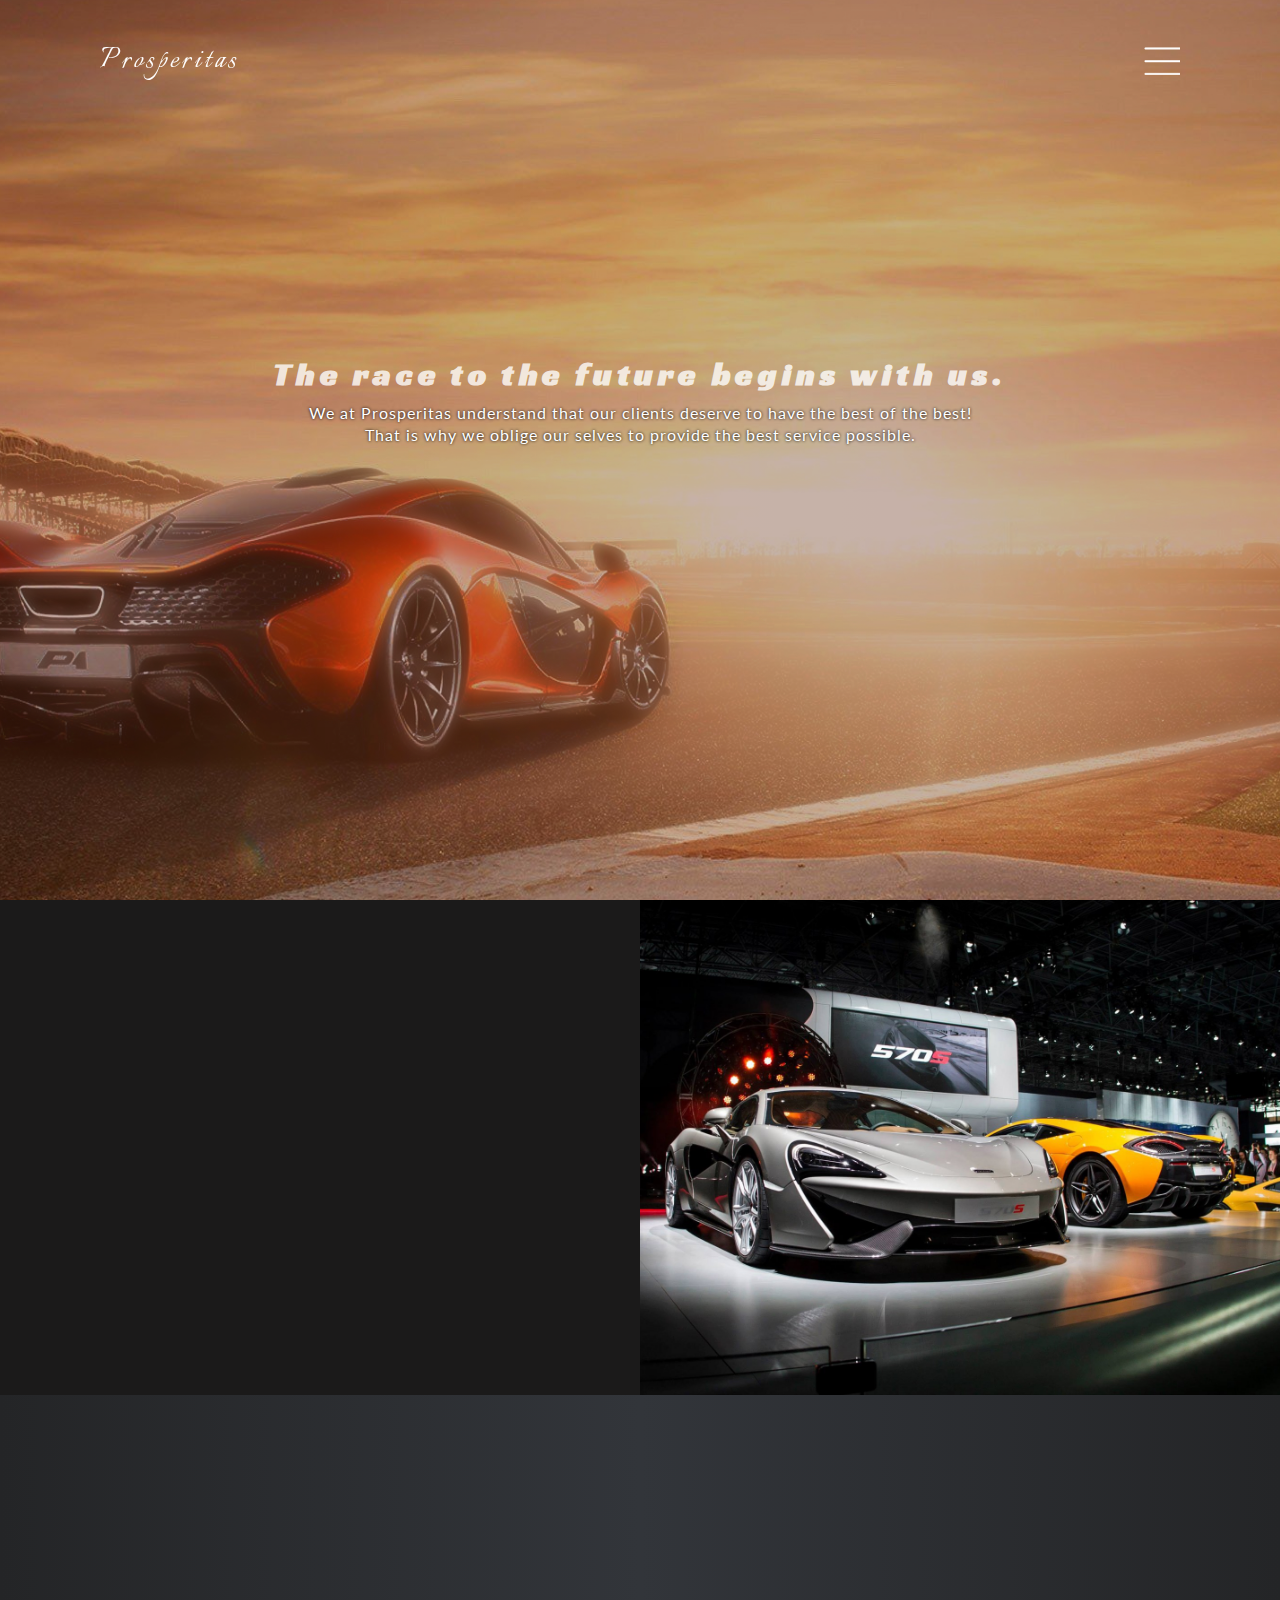
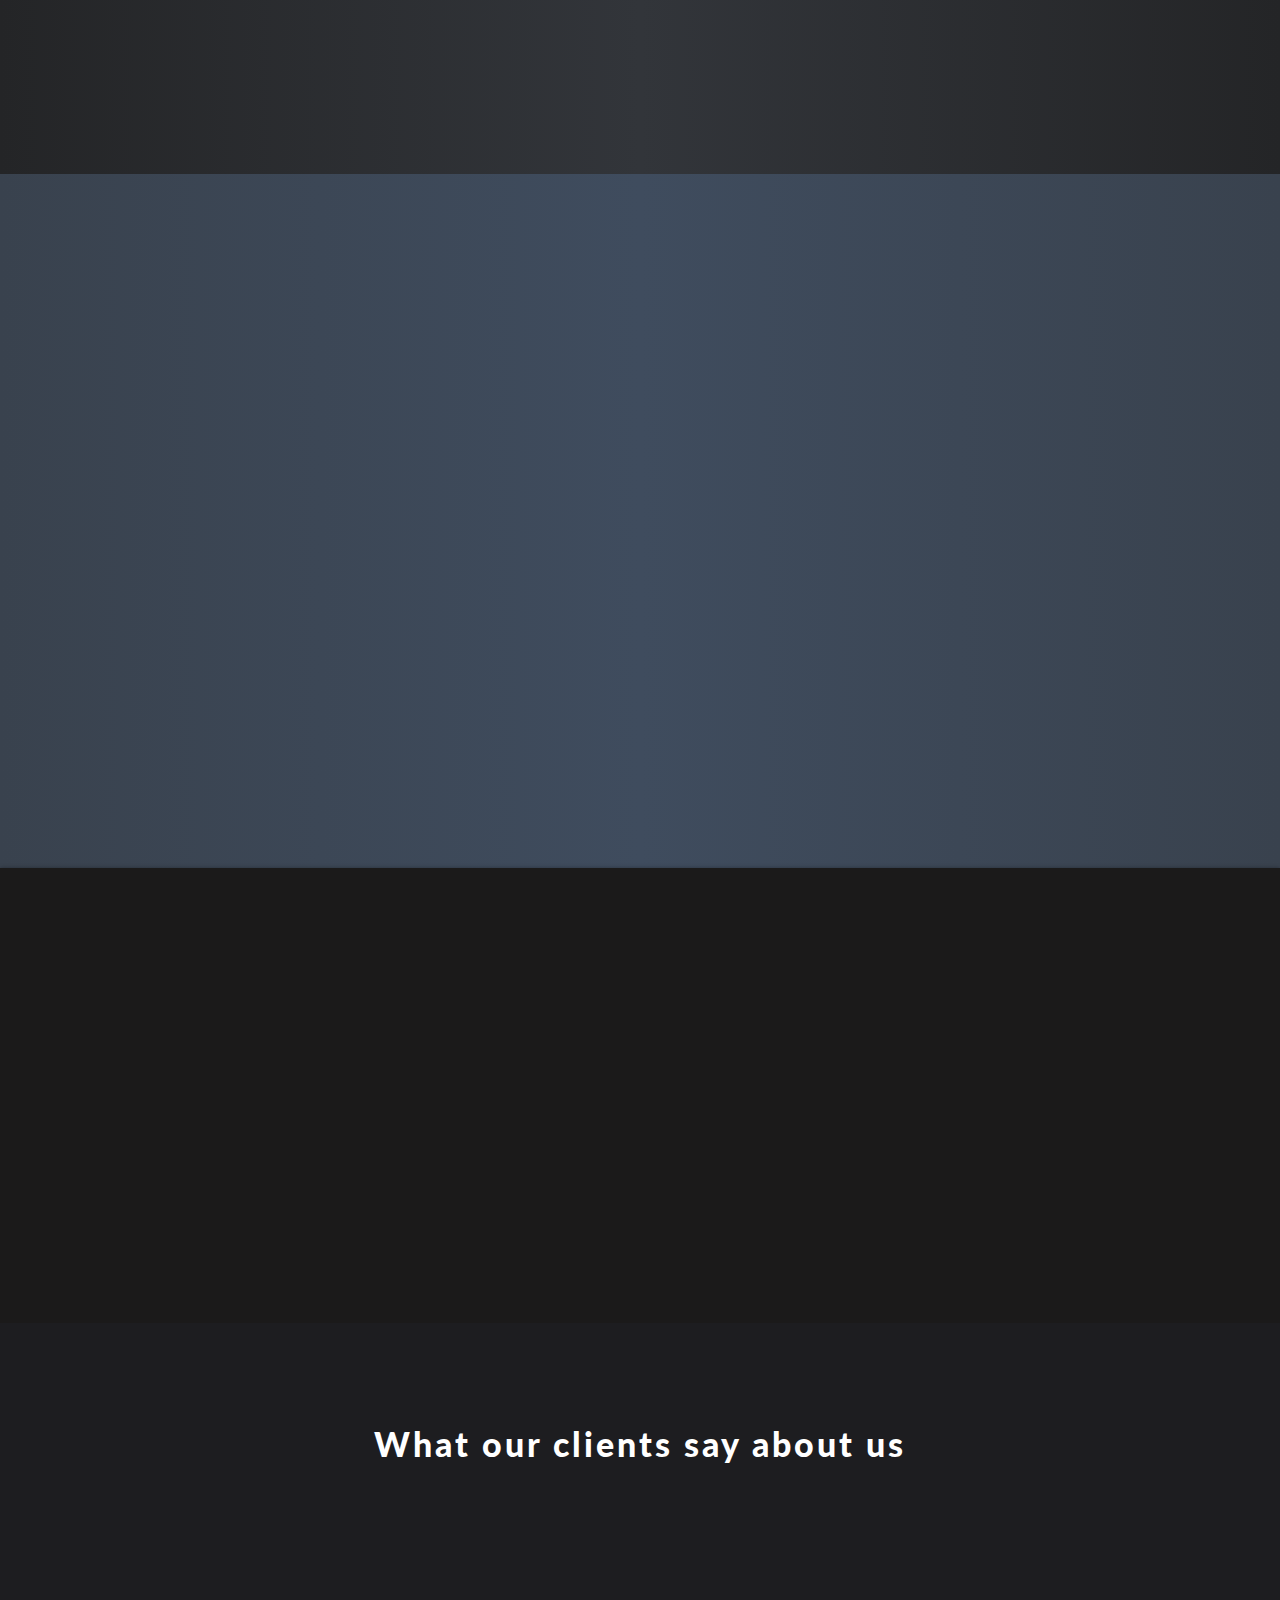
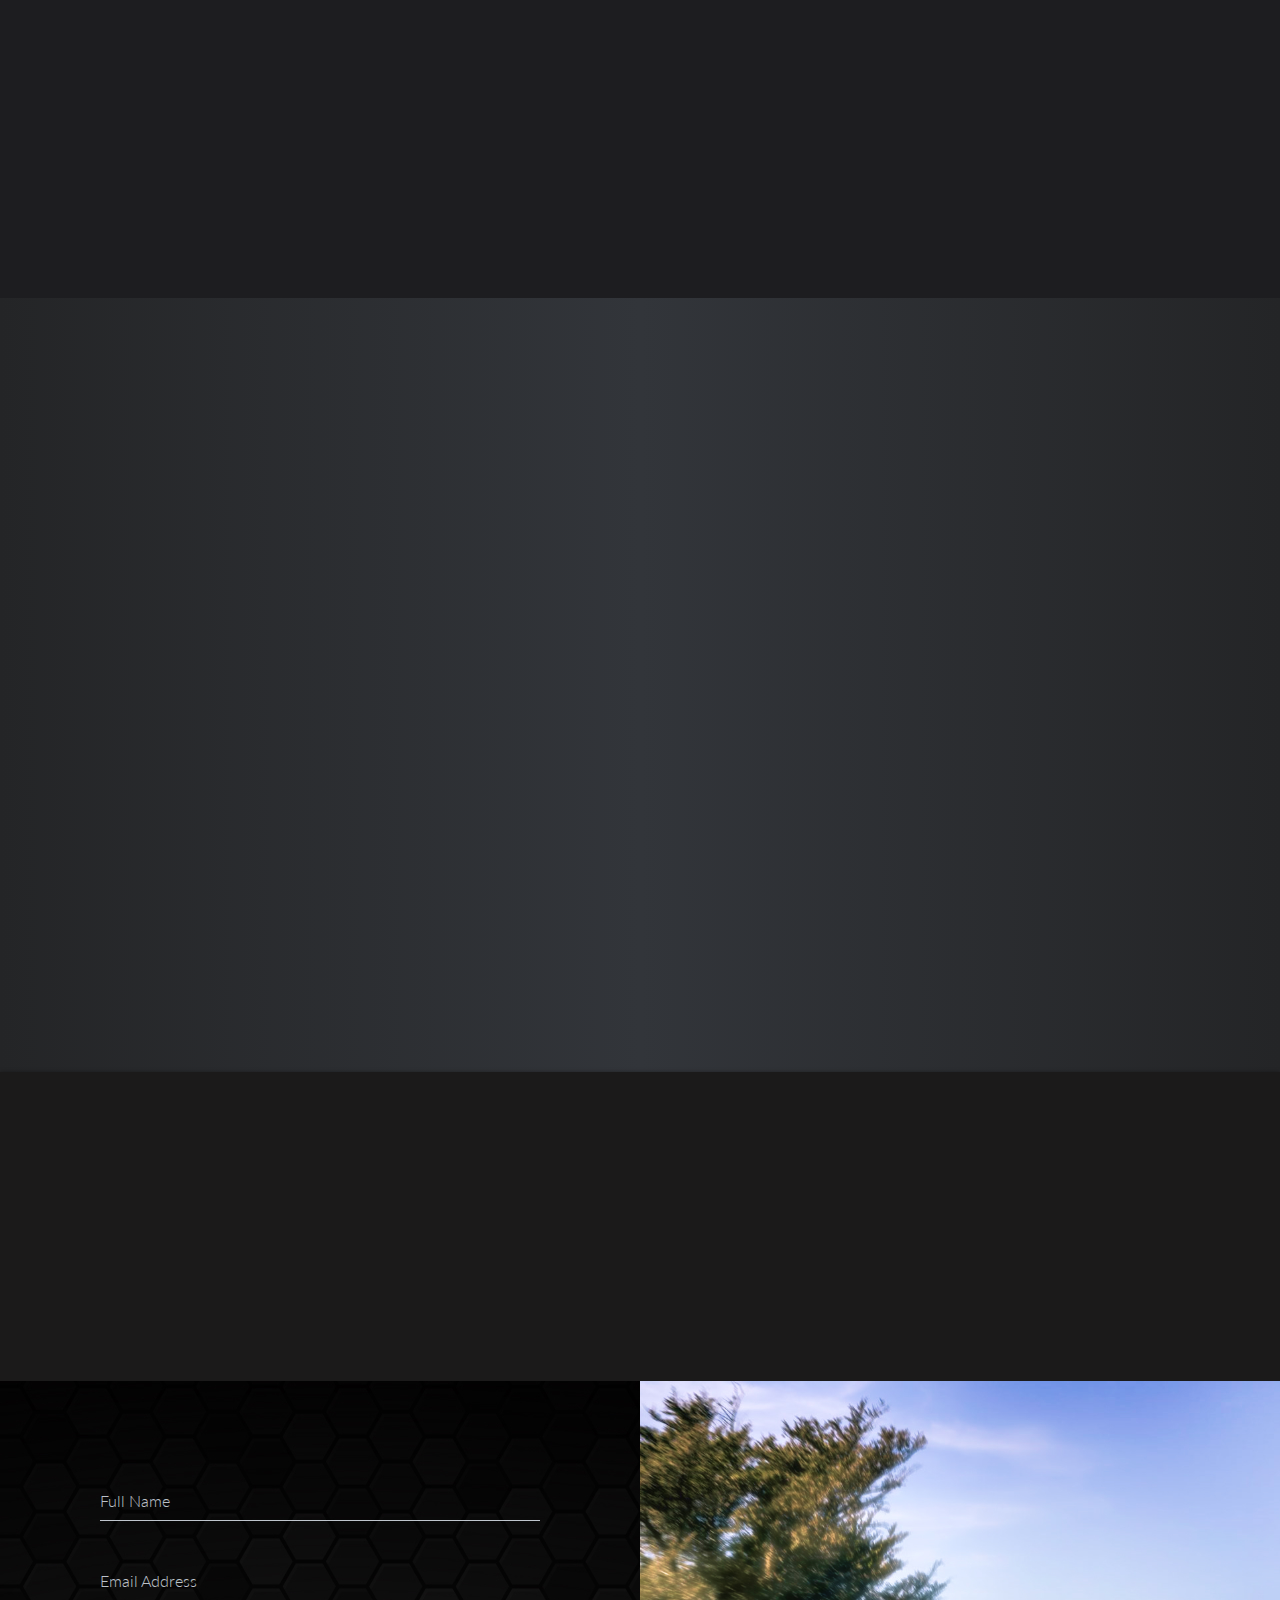
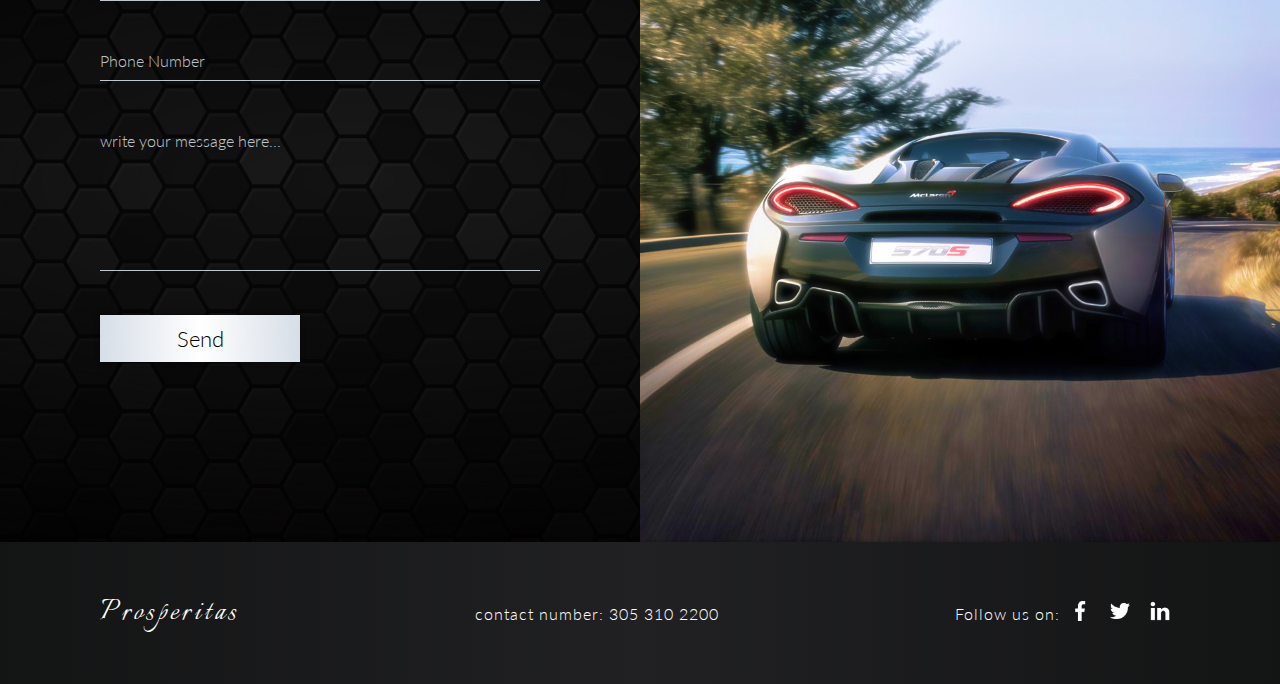
<file: index.html>
<!DOCTYPE html>
<html lang="en">
<head>
    <meta charset="UTF-8">
    <meta http-equiv="X-UA-Compatible" content="IE=edge">
    <meta name="viewport" content="width=device-width, initial-scale=1.0">
    <meta name="url" content="https://alexeyv28.github.io/Prosperitas.github.io/">
    <meta name="robots" content="index,follow">
    <meta name="rating" content="General">
    <meta name="keywords" content="Prosperitas, lamborghini, maserati, mclaren, porsche, car, dealers, dealer, luxury, elite, sport, cars, best">
    <meta name="description" content="Prosperitas website is a car dealer for the best clientele. Luxury sport cars for the best of the best. We deal in such brands as Lamborghini, Maserati, McLaren and Porsche.">
    <meta name="subject" content="A car dealer website, which deals in such brands as Lamborghini, Maserati, McLaren and Porsche.">
    <meta name="Classification" content="Business">
    <meta name="author" content="Voloshin Alexey">
    <meta name="owner" content="Voloshin Alexey">
    <link rel="icon" type="image/png" href="./Logo.png">
    <link rel="stylesheet" type="text/css" href="sal.css">
    <link rel="stylesheet" type="text/css" href="style.css">
    
    <title>Prosperitas</title>
</head>
<body>
<div class="wrapper">
    <!-- Header part section -->
    <header>
        <a href="#" class="logo">Prosperitas</a>
        <div class="toggle" onclick="toggleClassName()"></div>
    </header>
    <!-- Sidebar section -->
    <div class="sidebar">
        <ul>
            <li><a href="#home" onclick="toggleClassName()" >Home</a></li>
            <li><a href="#about" onclick="toggleClassName()">About</a></li>
            <li><a href="#services" onclick="toggleClassName()">Services</a></li>
            <li><a href="#clients" onclick="toggleClassName()">Partners</a></li>
            <li><a href="#testimonials" onclick="toggleClassName()">Testimonials</a></li>
            <li><a href="#team" onclick="toggleClassName()">Team</a></li>
            <li><a href="#contact" onclick="toggleClassName()">Contact</a></li>
        </ul>
    </div>
    <!-- Banner section -->
    <div class="banner" id="home">
        <img src="./Mclarenmini.jpg" alt="">
        <div class="content" >
            <h2 data-sal="slide-up"
        data-sal-delay="200"
        data-sal-easing="easeOutElastic" data-sal-duration="1000" >The race to the future begins with us.</h2>
            <p data-sal="slide-upright"
            data-sal-delay="200"
            data-sal-easing="easeOutElastic" data-sal-duration="1000" >We at Prosperitas understand that our clients deserve to have the best of the best! That is why we oblige our selves to provide the best service possible.</p>
        </div>
    </div>
    <!-- About Us section -->
<section class="about" id="about">
    <div class="contentBox"  >
        <h2 class="heading" data-sal="slide-up"
    data-sal-delay="200"
    data-sal-easing="easeOutElastic" data-sal-duration="1000" >About Us</h2>
        <p class="text" data-sal="slide-up"
        data-sal-delay="200"
        data-sal-easing="easeOutElastic" data-sal-duration="1000" >We value trust. For us, responsibility is the highest need, we are a dedicated company whose goals are 
            to acquire the latest trends in production technology and innovation for our customers. <br><br>
            That's why we are dealing with the top innovative and luxury brands in the world. We provide unique sport cars which are 
            designed with an emphasis on dynamic performance, acceleration and speed, for the sheer driving pleasure of our clients.</p>
    </div>
    <div class="imgBox"></div>
</section>
 <!-- Our services section -->
 <section class="services" id="services">
    <h2 class="heading" data-sal="slide-up"
         data-sal-delay="200"
         data-sal-easing="easeOutElastic" data-sal-duration="1000" >Our Services</h2>
    <p class="text" data-sal="slide-up"
    data-sal-delay="200"
    data-sal-easing="easeOutElastic" data-sal-duration="1000" >We provide services which include: a huge variety of sport cars from the most luxury brands, 
        full optimization with the most versatile tuning possibilities, and our repair specialists know no equals in their line of work. </p>
         <div class="container">
             <div class="serviceBox" data-sal="slide-up"
             data-sal-delay="200"
             data-sal-easing="easeOutElastic" data-sal-duration="1000" >
                 <div>
                        <img class="img1" src="./sportive-car.png" alt="">
                        <h2 class="hcar">Car sail</h2>
                 </div>
             </div>
             <div class="serviceBox" data-sal="slide-up"
             data-sal-delay="200"
             data-sal-easing="easeOutElastic" data-sal-duration="1000" >
                <div>
                       <img class="img2" src="./turbo.png" alt="">
                       <h2 class="hcar1">Tuning</h2>
                </div>
            </div>
            <div class="serviceBox" data-sal="slide-up"
            data-sal-delay="200"
            data-sal-easing="easeOutElastic" data-sal-duration="1000" >
                <div>
                       <img class="img3" src="./wrench.png" alt="">
                       <h2 class="hcar2">Repair</h2>
                </div>
            </div>
         </div>

 </section>
  <!-- Technology section -->
 <section class="technology">
<div class="contentBox" data-sal="slide-up"
data-sal-delay="200"
data-sal-easing="easeOutElastic" data-sal-duration="1000" >
    <h2 class="heading">We use cutting edge technology</h2>
    <p class="text">Technology advances further and further and innovations come one after another. The year 2021 wasn't any different, 
        new upgraded features came, such as forward emergency braking with pedestrian detection, backup collision intervention,
        direct adaptive steering, available around view monitor with moving object detection and many others.
      </p>
</div>
<div class="imgBox" data-sal="slide-up"
data-sal-delay="200"
data-sal-easing="easeOutElastic" data-sal-duration="1000" >
    <img src="./Inovatiomin.jpeg" alt="">
</div>
 </section>
 <!-- Our clients -->
 <section class="clients" id="clients">
     <div class="content"><h2 class="heading" data-sal="slide-up"
        data-sal-delay="200"
        data-sal-easing="easeOutElastic" data-sal-duration="1000" >Our Partners</h2>
     <p class="text" data-sal="slide-up"
     data-sal-delay="200"
     data-sal-easing="easeOutElastic" data-sal-duration="1000" >We obtain cars from the most reliable partners, elite brands with decades of experience in providing the best vehicles for 
         clients all over the world. You can expect only the best experience when driving those models.
          They all combine attributes of grace, power, innovation and the latest technology features.</p>
        </div>
     
         <div class="imageBox" data-sal="slide-up" data-sal-delay="200" data-sal-easing="easeOutElastic" data-sal-duration="1000" >
             <a href="https://www.lamborghini.com/en-en" target="_blank"><img class="la" src="./LAMBORGHINI.png" alt="" ></a>
             <a href="https://www.mclaren.com/" target="_blank"><img class="mcla" src="./mclaren.png" alt=""></a>
             <a href="https://porsche.ua/?gclid=Cj0KCQiAtJeNBhCVARIsANJUJ2Gz2010Cc-ZNAV1Kz2uKVVI1nA5qhnqHTQq2mUO3DyKvh_bhI2uPJQaAiibEALw_wcB&gclsrc=aw.ds" target="_blank"><img class="por" src="./Porsche.png" alt=""></a>
             <a href="https://www.maserati.com/international/en" target="_blank"><img class="mas" src="./Maserati.png" alt=""></a>
         </div>
 </section>
 <!-- Testimonial section -->
 <section class="testimonials" id="testimonials">
     <h2 class="heading">
         What our clients say about us
     </h2>
  <div class="container">
      <div class="contentBox"  data-sal="slide-up" data-sal-delay="200" data-sal-easing="easeOutElastic" data-sal-duration="1000" >
          <div>
           <p class="text bla">I purchased HURACAN EVO from them, and I was more than satisfied with the purchase. 
               They delivered it from Italy specially for me at a very low price! </p>
               <br>
               <h3  >John Smith</h3>
          </div>
      </div>
      <div class="contentBox"  data-sal="slide-up" data-sal-delay="200" data-sal-easing="easeOutElastic" data-sal-duration="1000" >
        <div>
         <p class="text bla">I purchased Porsche Taycan from them for a very considerable price, but it was worth the money. 
             I'm happy with the purchase, as well as with the service provided.</p>
             <br>
             <h3 >Alan Walker</h3>
        </div>
    </div>
  </div>
 </section>
 <!-- Our team -->
 <section class="team" id="team">
     <h2 class="heading" data-sal="slide-up"
     data-sal-delay="200"
     data-sal-easing="easeOutElastic" data-sal-duration="1000" >Our Team</h2>
     <p class="text" data-sal="slide-up"
     data-sal-delay="200"
     data-sal-easing="easeOutElastic" data-sal-duration="1000" >We have a talented team of dedicated professionals  with a shared vision and passion for helping us to be the best 
         of the very best for our clients. They are the secret to our success, 
         in many ways their unique approach to every aspect of our business is the key to our triumph. </p>
          <div class="container">
              <div class="teamBox">
                  <div class="box" data-sal="slide-up"
                  data-sal-delay="200"
                  data-sal-easing="easeOutElastic" data-sal-duration="1000" >
                      <div class="imageBox" >
                          <img src="./man1.jpg" alt="">
                      </div>
                      <div class="contentBox">
                          <h2>Jack Gates<br><span>CEO & Founder</span></h2>
                      </div>
                  </div>
              </div>
              <div class="teamBox">
                <div class="box" data-sal="slide-up"
                data-sal-delay="200"
                data-sal-easing="easeOutElastic" data-sal-duration="1000" >
                    <div class="imageBox">
                        <img src="./women3.jpg" alt="">
                    </div>
                    <div class="contentBox">
                        <h2>Caroline Fleming<br><span>CCO</span></h2>
                    </div>
                </div>
            </div>
        
          <div class="teamBox">
            <div class="box" data-sal="slide-up"
            data-sal-delay="200"
            data-sal-easing="easeOutElastic" data-sal-duration="1000" >
                <div class="imageBox">
                    <img src="./man2.jpg" alt="">
                </div>
                <div class="contentBox">
                    <h2>Steven Li<br><span>CDO</span></h2>
                </div>
            </div>
        </div>
        <div class="teamBox">
            <div class="box" data-sal="slide-up"
            data-sal-delay="200"
            data-sal-easing="easeOutElastic" data-sal-duration="1000" >
                <div class="imageBox">
                    <img src="./women2.jpg" alt="">
                </div>
                <div class="contentBox">
                    <h2>Jessica Biel<br><span>CIO</span></h2>
                </div>
            </div>
        </div>
 </section>
 <!-- Contact us section -->
 <section class="contact" id="contact">
     <div>
         <h2 class="heading" data-sal="slide-up"
         data-sal-delay="200"
         data-sal-easing="easeOutElastic" data-sal-duration="1000" >
             Contact Us
         </h2>
         <p class="text" data-sal="slide-up"
         data-sal-delay="200"
         data-sal-easing="easeOutElastic" data-sal-duration="1000" >
            We would like hearing from you! So if you have any further questions, let us know by writing out this form and our employees 
            will briefly contact you, or you can reach out to us directly using this number (free of charge!) - 305 310 2200
         </p>
     </div>
 </section>
 
 <section class="about">
    <div class="contentBox redbg">
        <form action="" method="post" class="form" >
            <div class="inputBox">
                <input type="text" name="" placeholder="Full Name" required="required">
            </div>
            <div class="inputBox">
                <input type="email" name="" placeholder="Email Address" required="required">
            </div>
            <div class="inputBox">
                <input type="number" name="" placeholder="Phone Number" required="required">
            </div>
            <div class="inputBox">
                <textarea  placeholder="write your message here..."></textarea>
            </div>
           
             <div class="inputBox"> 
                 <input type="submit" name="submit" class="inputBox" value="Send">
            </div> 
        </form>
    </div>
    <div class="imgBox2"></div>
</section>
 <!-- Footer section -->
 <section class="footer">
     <p class="special">
        Prosperitas
     </p>
     <p class="text">contact number: 305 310 2200</p>
     <ul>
         <p class="text">Follow us on: </p>
         <li><a href=""><img src="./facebook.png" alt=""></a></li>
         <li><a href=""><img src="./twitter.png" alt=""></a></li>
         <li><a href=""><img src="./linkedin.png" alt=""></a></li>
     </ul>
 </section>

</div>

<script type="text/javascript" src="sal.js"></script>
<script type="text/javascript">

sal({
  once: false,
});
function toggleClassName()
{
    var sidebar = document.querySelector('.sidebar');
    var wrapper = document.querySelector('.wrapper');
    var toggle = document.querySelector('.toggle');
    sidebar.classList.toggle('active');
    wrapper.classList.toggle('active');
    toggle.classList.toggle('active');
}
window.addEventListener('scroll', function(){
    var header = document.querySelector('header');
    header.classList.toggle("sticky", window.scrollY > 0)
})
</script>
</body>
</html>
</file>
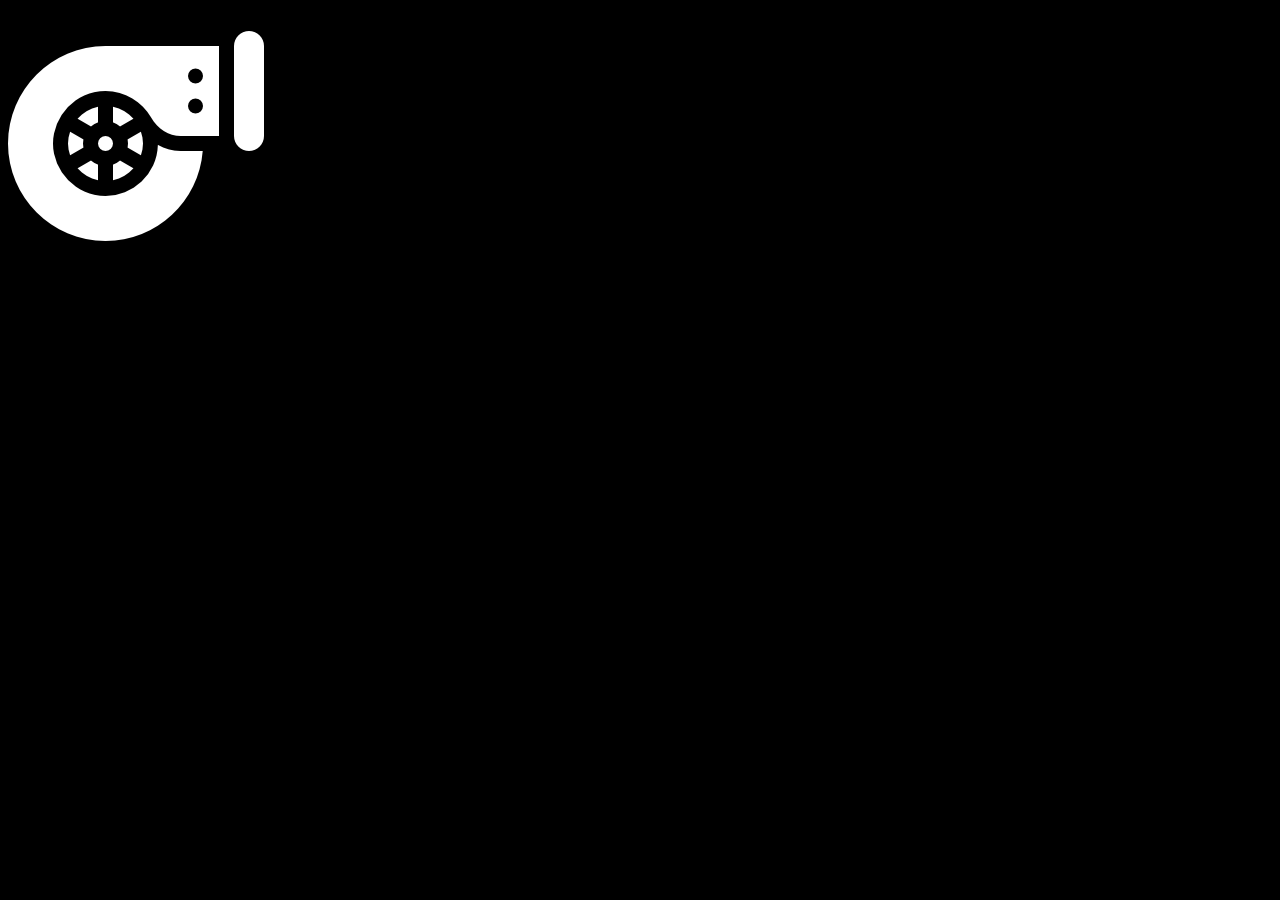
<file: filter.html>
<!DOCTYPE html>
<html lang="en">
<head>
    <meta charset="UTF-8">
    <meta http-equiv="X-UA-Compatible" content="IE=edge">
    <meta name="viewport" content="width=device-width, initial-scale=1.0">
    <style>
        body{
            background: black;
        }
        .filter{
            filter: invert(1);
        }
    </style>
    <title>Document</title>
</head>
<body>
    <img src="./turbo.png" alt="" class="filter">
</body>
</html>
</file>
<file: sal.css>
[data-sal]{transition-delay:0s;transition-delay:var(--sal-delay,0s);transition-duration:.2s;transition-duration:var(--sal-duration,.2s);transition-timing-function:ease;transition-timing-function:var(--sal-easing,ease)}[data-sal][data-sal-duration="200"]{transition-duration:.2s}[data-sal][data-sal-duration="250"]{transition-duration:.25s}[data-sal][data-sal-duration="300"]{transition-duration:.3s}[data-sal][data-sal-duration="350"]{transition-duration:.35s}[data-sal][data-sal-duration="400"]{transition-duration:.4s}[data-sal][data-sal-duration="450"]{transition-duration:.45s}[data-sal][data-sal-duration="500"]{transition-duration:.5s}[data-sal][data-sal-duration="550"]{transition-duration:.55s}[data-sal][data-sal-duration="600"]{transition-duration:.6s}[data-sal][data-sal-duration="650"]{transition-duration:.65s}[data-sal][data-sal-duration="700"]{transition-duration:.7s}[data-sal][data-sal-duration="750"]{transition-duration:.75s}[data-sal][data-sal-duration="800"]{transition-duration:.8s}[data-sal][data-sal-duration="850"]{transition-duration:.85s}[data-sal][data-sal-duration="900"]{transition-duration:.9s}[data-sal][data-sal-duration="950"]{transition-duration:.95s}[data-sal][data-sal-duration="1000"]{transition-duration:1s}[data-sal][data-sal-duration="1050"]{transition-duration:1.05s}[data-sal][data-sal-duration="1100"]{transition-duration:1.1s}[data-sal][data-sal-duration="1150"]{transition-duration:1.15s}[data-sal][data-sal-duration="1200"]{transition-duration:1.2s}[data-sal][data-sal-duration="1250"]{transition-duration:1.25s}[data-sal][data-sal-duration="1300"]{transition-duration:1.3s}[data-sal][data-sal-duration="1350"]{transition-duration:1.35s}[data-sal][data-sal-duration="1400"]{transition-duration:1.4s}[data-sal][data-sal-duration="1450"]{transition-duration:1.45s}[data-sal][data-sal-duration="1500"]{transition-duration:1.5s}[data-sal][data-sal-duration="1550"]{transition-duration:1.55s}[data-sal][data-sal-duration="1600"]{transition-duration:1.6s}[data-sal][data-sal-duration="1650"]{transition-duration:1.65s}[data-sal][data-sal-duration="1700"]{transition-duration:1.7s}[data-sal][data-sal-duration="1750"]{transition-duration:1.75s}[data-sal][data-sal-duration="1800"]{transition-duration:1.8s}[data-sal][data-sal-duration="1850"]{transition-duration:1.85s}[data-sal][data-sal-duration="1900"]{transition-duration:1.9s}[data-sal][data-sal-duration="1950"]{transition-duration:1.95s}[data-sal][data-sal-duration="2000"]{transition-duration:2s}[data-sal][data-sal-delay="50"]{transition-delay:.05s}[data-sal][data-sal-delay="100"]{transition-delay:.1s}[data-sal][data-sal-delay="150"]{transition-delay:.15s}[data-sal][data-sal-delay="200"]{transition-delay:.2s}[data-sal][data-sal-delay="250"]{transition-delay:.25s}[data-sal][data-sal-delay="300"]{transition-delay:.3s}[data-sal][data-sal-delay="350"]{transition-delay:.35s}[data-sal][data-sal-delay="400"]{transition-delay:.4s}[data-sal][data-sal-delay="450"]{transition-delay:.45s}[data-sal][data-sal-delay="500"]{transition-delay:.5s}[data-sal][data-sal-delay="550"]{transition-delay:.55s}[data-sal][data-sal-delay="600"]{transition-delay:.6s}[data-sal][data-sal-delay="650"]{transition-delay:.65s}[data-sal][data-sal-delay="700"]{transition-delay:.7s}[data-sal][data-sal-delay="750"]{transition-delay:.75s}[data-sal][data-sal-delay="800"]{transition-delay:.8s}[data-sal][data-sal-delay="850"]{transition-delay:.85s}[data-sal][data-sal-delay="900"]{transition-delay:.9s}[data-sal][data-sal-delay="950"]{transition-delay:.95s}[data-sal][data-sal-delay="1000"]{transition-delay:1s}[data-sal][data-sal-easing=linear]{transition-timing-function:linear}[data-sal][data-sal-easing=ease]{transition-timing-function:ease}[data-sal][data-sal-easing=ease-in]{transition-timing-function:ease-in}[data-sal][data-sal-easing=ease-out]{transition-timing-function:ease-out}[data-sal][data-sal-easing=ease-in-out]{transition-timing-function:ease-in-out}[data-sal][data-sal-easing=ease-in-cubic]{transition-timing-function:cubic-bezier(.55,.055,.675,.19)}[data-sal][data-sal-easing=ease-out-cubic]{transition-timing-function:cubic-bezier(.215,.61,.355,1)}[data-sal][data-sal-easing=ease-in-out-cubic]{transition-timing-function:cubic-bezier(.645,.045,.355,1)}[data-sal][data-sal-easing=ease-in-circ]{transition-timing-function:cubic-bezier(.6,.04,.98,.335)}[data-sal][data-sal-easing=ease-out-circ]{transition-timing-function:cubic-bezier(.075,.82,.165,1)}[data-sal][data-sal-easing=ease-in-out-circ]{transition-timing-function:cubic-bezier(.785,.135,.15,.86)}[data-sal][data-sal-easing=ease-in-expo]{transition-timing-function:cubic-bezier(.95,.05,.795,.035)}[data-sal][data-sal-easing=ease-out-expo]{transition-timing-function:cubic-bezier(.19,1,.22,1)}[data-sal][data-sal-easing=ease-in-out-expo]{transition-timing-function:cubic-bezier(1,0,0,1)}[data-sal][data-sal-easing=ease-in-quad]{transition-timing-function:cubic-bezier(.55,.085,.68,.53)}[data-sal][data-sal-easing=ease-out-quad]{transition-timing-function:cubic-bezier(.25,.46,.45,.94)}[data-sal][data-sal-easing=ease-in-out-quad]{transition-timing-function:cubic-bezier(.455,.03,.515,.955)}[data-sal][data-sal-easing=ease-in-quart]{transition-timing-function:cubic-bezier(.895,.03,.685,.22)}[data-sal][data-sal-easing=ease-out-quart]{transition-timing-function:cubic-bezier(.165,.84,.44,1)}[data-sal][data-sal-easing=ease-in-out-quart]{transition-timing-function:cubic-bezier(.77,0,.175,1)}[data-sal][data-sal-easing=ease-in-quint]{transition-timing-function:cubic-bezier(.755,.05,.855,.06)}[data-sal][data-sal-easing=ease-out-quint]{transition-timing-function:cubic-bezier(.23,1,.32,1)}[data-sal][data-sal-easing=ease-in-out-quint]{transition-timing-function:cubic-bezier(.86,0,.07,1)}[data-sal][data-sal-easing=ease-in-sine]{transition-timing-function:cubic-bezier(.47,0,.745,.715)}[data-sal][data-sal-easing=ease-out-sine]{transition-timing-function:cubic-bezier(.39,.575,.565,1)}[data-sal][data-sal-easing=ease-in-out-sine]{transition-timing-function:cubic-bezier(.445,.05,.55,.95)}[data-sal][data-sal-easing=ease-in-back]{transition-timing-function:cubic-bezier(.6,-.28,.735,.045)}[data-sal][data-sal-easing=ease-out-back]{transition-timing-function:cubic-bezier(.175,.885,.32,1.275)}[data-sal][data-sal-easing=ease-in-out-back]{transition-timing-function:cubic-bezier(.68,-.55,.265,1.55)}[data-sal|=fade]{opacity:0;transition-property:opacity}[data-sal|=fade].sal-animate,body.sal-disabled [data-sal|=fade]{opacity:1}[data-sal|=slide]{opacity:0;transition-property:opacity,transform}[data-sal=slide-up]{transform:translateY(20%)}[data-sal=slide-down]{transform:translateY(-20%)}[data-sal=slide-left]{transform:translateX(20%)}[data-sal=slide-right]{transform:translateX(-20%)}[data-sal|=slide].sal-animate,body.sal-disabled [data-sal|=slide]{opacity:1;transform:none}[data-sal|=zoom]{opacity:0;transition-property:opacity,transform}[data-sal=zoom-in]{transform:scale(.5)}[data-sal=zoom-out]{transform:scale(1.1)}[data-sal|=zoom].sal-animate,body.sal-disabled [data-sal|=zoom]{opacity:1;transform:none}[data-sal|=flip]{-webkit-backface-visibility:hidden;backface-visibility:hidden;transition-property:transform}[data-sal=flip-left]{transform:perspective(2000px) rotateY(-91deg)}[data-sal=flip-right]{transform:perspective(2000px) rotateY(91deg)}[data-sal=flip-up]{transform:perspective(2000px) rotateX(-91deg)}[data-sal=flip-down]{transform:perspective(2000px) rotateX(91deg)}[data-sal|=flip].sal-animate,body.sal-disabled [data-sal|=flip]{transform:none}

/*# sourceMappingURL=sal.css.map*/
</file>
<file: style.css>
@import url('https://fonts.googleapis.com/css2?family=Italianno&family=Lato:wght@100;300;400;700;900&family=Racing+Sans+One&display=swap');

    *{
    margin: 0; padding: 0; box-sizing: border-box; scroll-behavior: smooth; scrollbar-width: none
    }
    body{
    background:linear-gradient(to right,rgb(36, 37, 39),rgb(50, 53, 58),rgb(36, 37, 39)); overflow-x: hidden; 

    }
    body::-webkit-scrollbar {
    width: 0px; 
    }
    .wrapper{
    position: relative;
    transition: 0.5s left linear;
    left: 0;
    }
    .wrapper.active
    {
    left: -400px;
    }
    header{
    position: fixed;
    top: 0;
    left: 0;
    width: 100%;
    padding: 40px 100px;
    display: flex;
    justify-content: space-between;
    align-items: center;
    z-index: 10000;
    transition: 0.5s all linear;
    }
    header.sticky{
    background:rgba(17, 16, 16, 0.95);
    padding: 20px 100px;
    box-shadow: 0px 1px 3px rgba(0, 0, 0, 0.35);
    }
    header .logo
    {
    text-decoration: none;
    color: white;
    font-size: 34px;
    letter-spacing: 0.1em;
    font-family: 'Italianno', cursive;

    }
    header .toggle
    {
    position: relative;
    width: 36px;
    height: 28px;
    background: url(./toggle.png);
    background-size: cover;
    cursor: pointer;
    transition: 168ms background linear;
    }
    header .toggle.active
    {
    background: url(./close.png);
    background-size: cover;
    }
    .banner
    {
    position: relative;
    display: flex;
    justify-content: center;
    align-items: center;
    width: 100%;
    height: 100vh;
    background: rgba(110, 46, 16, 0.88);


    }
    .banner img
    {position: absolute;
    top: 0;
    left: 0;
    width: 100%;
    height: 100%;
    object-fit: cover;
    opacity: 0.63;
    }
    .banner .content
    {
    position: relative;
    width: 750px;
    text-align: center;
    bottom: 50px;
    }
    .banner .content h2 
    {   font-family: 'Racing Sans One', cursive;
    font-size: 32px;
    letter-spacing: 0.15em;
    color: rgba(255, 255, 255, 0.80);
    }

    .banner .content p
    {   font-family: 'Lato', sans-serif;
    font-weight: 400;
    font-size: 16px;
    letter-spacing: 1px;
    color: rgba(255, 255, 255, 1);
    padding: 8px 42px 0px 42px;
    text-shadow: 0px 0px 3px rgba(0, 0, 0, 1);
    line-height: 135%;


    }

    .sidebar
    {   position: fixed;
    top: 0;
    right: -400px;
    width: 400px;
    height: 100%;
    background: linear-gradient(to right,rgb(26, 25, 25),rgb(22, 20, 20),rgb(20, 19, 19),rgb(22, 20, 20),rgb(26, 25, 25));
    display: flex;
    justify-content: center;
    align-items: center;
    z-index: 100;
    transition: 0.5s right linear;
    }
    .sidebar.active
    {
    right: 0;
    box-shadow: -2px 0px 4px rgba(0, 0, 0, 0.45);
    }

    .sidebar ul 
    {
    position: relative;
    display: flex;
    flex-direction: column;
    }
    .sidebar ul li
    {
    list-style: none;
    margin: 9px 0;

    }
    .sidebar ul li a{
    font-family: 'Lato', sans-serif;
    color: white;
    font-size: 21px;
    font-weight: 300;
    text-decoration: none;
    transition: 240ms color linear;
    }
    .sidebar ul li a:hover
    {
    color: rgb(243, 79, 29);
    }
    .about
    {
    position: relative;
    width: 100%;
    background: rgb(27, 26, 26);
    display: flex;
    }
    .about .contentBox
    {
    background: rgb(27, 26, 26);
    padding: 100px;
    width: 50%;

    }
    .heading
    {
    position: relative;
    color: white;
    font-family: 'Lato', sans-serif;
    font-size: 34px;
    font-weight: 900;
    letter-spacing: 3px;
    margin-bottom: 22px;
    }
    .text
    {
    position: relative;
    color: white;
    font-family: 'Lato', sans-serif;
    font-size: 16px;
    font-weight: 300;
    line-height: 145%;
    letter-spacing: 1px;
    }
    .about .imgBox
    {
    position: relative;
    width: 50%;
    background-image: url(./aboutus.jpeg);
    background-size: cover;
    background-repeat: no-repeat;
    background-position: center center;
    }
    .services
    {
    position: relative;
    background:linear-gradient(to right,rgb(36, 37, 39),rgb(50, 53, 58),rgb(36, 37, 39));
    text-align: center;
    padding: 100px;


    }
    .container
    {
    width: 100%;
    display: flex;
    justify-content: center;
    align-items: center;
    flex-wrap: wrap;
    margin-top: 60px;
    }
    .container .serviceBox
    {
    position: relative;
    background: linear-gradient(to right,rgb(27, 28, 29),rgb(33, 33, 36),rgb(27, 28, 29));
    width: 240px;
    height: 240px;
    display: flex;
    margin: 0px 24px;
    justify-content: center;
    align-items: center;
    border-radius: 2px;
    box-shadow: 0px 0px 4px rgba(0, 0, 0, 0.35);
    z-index: 1000;
    }
    .container .serviceBox .hcar
    {
    font-family: 'Racing Sans One', cursive;
    font-size: 20px;
    position: relative;
    bottom: 24px;
    color: white;
    }
    .container .serviceBox .hcar1
    {
    font-family: 'Racing Sans One', cursive;
    font-size: 20px;
    color: white;

    }
    .container .serviceBox .hcar2
    {
    font-family: 'Racing Sans One', cursive;
    font-size: 20px;
    color: white;
    position: relative;
    bottom: -8px;
    }
    .container .serviceBox img 
    {
    filter: invert(1);
    }
    .container .serviceBox .img1
    {
    max-width: 160px;
    }
    .container .serviceBox .img2
    {
    max-width: 112px;
    }
    .container .serviceBox .img3
    {
    max-width: 94px;
    }
    .container .serviceBox h2
    {
    font-weight: 500;
    font-size: 20px;
    letter-spacing: 1px;
    }
    .technology
    {
    position: relative;
    background: linear-gradient(to right,rgb(57, 66, 78),rgb(63, 76, 94),rgb(57, 66, 78));
    width: 100%;
    padding: 100px;
    display: flex;
    padding-top: 230px;
    margin-top: -230px;
    justify-content: space-between;
    align-items: center;

    }
    .technology .contentBox
    {
    position: relative;
    max-width: 800px;
    padding-right: 48px;
    }
    .technology .imgBox
    {
    position: relative;
    max-width: 360px;
    }
    .technology .imgBox img
    {
    max-width: 100%;
    }
    .clients
    {
    background: rgb(27, 26, 26);
    position: relative;
    padding-top: 50px;
    text-align: center;
    box-shadow: 0px 0px 4px rgba(0, 0, 0, 0.35);
    } 
    .clients .content
    {
    padding-left: 100px;
    padding-right: 100px;
    padding-bottom: 12px;
    }
    .clients .imageBox
    {   padding-left: 100px;
    padding-right: 100px;
    background-color: rgb(254, 254, 254);
    display: flex;
    justify-content: space-between;
    text-align: center;
    align-items: center;
    flex-wrap: wrap;
    margin-top: 40px;
    box-shadow: 0px 0px 6px rgba(0, 0, 0, 0.45);
    }
    .clients .imageBox img{
    display: inline-block;
    position: relative;
    margin: 20px;
    cursor: pointer;
    }

    .la{display:flex;
    width: 160px;
    height: auto;
    flex-grow: 0;
    flex-shrink: 0;
    transition: 400ms filter linear;
    }
    .la:hover
    {
    filter: brightness(1.27);
    }
    .mcla
    {   display: flex;
    flex-grow: 0;
    flex-shrink: 0;
    height:  38px;
    width: auto;
    transition: 400ms filter linear;
    }
    .mcla:hover
    {
    filter: brightness(2.6);
    }
    .por
    {display: flex;
    flex-grow: 0;
    flex-shrink: 0;
    width:  132px;
    height: auto;
    transition: 400ms filter linear;
    }
    .por:hover
    {
    filter: brightness(1.3);
    }
    .mas
    {
    display: flex;
    flex-grow: 0;
    flex-shrink: 0;
    width:  226px;
    height: auto;
    position: relative;
    bottom: 27px;
    transition: 400ms filter linear;
    }
    .mas:hover
    {
    filter: brightness(4);
    }
    .testimonials
    {
    position: relative;
    padding: 100px 100px 60px 100px;
    background: rgb(29, 29, 32);
    text-align: center;
    }
    .testimonials .container 
    {
    display: flex;
    justify-content: center;
    align-items: center;
    margin: 40px;
    flex-wrap: wrap;
    }
    .testimonials .container .contentBox
    {
    position: relative;
    background: rgb(254, 254, 254);
    padding: 60px 50px;
    margin: 10px;
    width: 480px;
    text-align: left;
    display: flex;
    justify-content: center;
    align-items: center;
    }
    .bla {
    color: black; font-style: italic; font-family: 'Lato', sans-serif; font-weight: 300; font-size: 16px;
    }
    .testimonials .container .contentBox h3
    {
    width: 100%;
    text-align: right;
    font-family: 'Lato', sans-serif;
    font-weight: 900;
    color: rgb(93, 151, 236);
    margin-top: 20px;
    font-size: 20px;
    }
    .team
    {
    position: relative;
    padding: 50px 100px 100px 100px;
    text-align: center;
    }
    .team .teamBox 
    {
    display: flex;
    flex-wrap: wrap;
    margin-top: 30px;
    justify-content: center;
    }
    .team .teamBox .box
    {
    margin: 0 10px;
    width: 244px;
    padding: 2px;
    background: linear-gradient(to right,rgb(27, 28, 29),rgb(33, 33, 36),rgb(27, 28, 29));
    border-top: 4px;
    border-bottom-left-radius: 18px ;
    border-bottom-right-radius: 18px ;
    box-shadow: 0px 0px 6px rgba(0, 0, 0, 0.35);
    }
    .team .teamBox .box .imageBox
    {
    position: relative;
    width: 100%;
    height: 312px;

    }
    .team .teamBox .box .imageBox img{
    position: absolute;
    top: 0;
    left: 0;
    width: 100%;
    height: 100%;
    object-fit: cover;
    }
    .team .teamBox .box .contentBox
    {
    padding: 15px 0px; color: white;
    }
    .team .teamBox .box .contentBox h2{
    position: relative;
    font-family: 'Lato', sans-serif;
    font-weight: 700;
    letter-spacing: 1px;
    font-size: 18px;
    line-height: 1.5em;
    }
    .team .teamBox .box .contentBox h2 span{
    position: relative;
    font-family: 'Lato', sans-serif;
    font-weight: 300;
    font-size: 14px;
    font-weight: 300;

    }
    .contact
    {   box-shadow: 0px 0px 4px rgba(0, 0, 0, 0.35);
    position: relative;
    padding:100px;
    text-align: center;
    background: rgb(27, 26, 26);
    }
    .imgBox2
    {

    position: relative;
    width: 50%;
    background-image: url(./travel3.jpg);
    background-size: cover;
    background-repeat: no-repeat;
    background-position: center center;

    }
    .redbg
    {
    background-image: url(./black1.jpg) !important;
    background-size: cover;
    background-repeat: no-repeat;
    background-position: center center;

    }
    .form
    {
    position: relative;
    }
    .form .inputBox
    {
    margin-bottom: 40px;
    }
    .form .inputBox input
    {
    width: 100%;
    background: transparent;
    box-shadow: none;
    border: none;
    outline: none;
    font-family: 'Lato', sans-serif;
    padding: 10px 0px;
    font-size: 16px;
    font-weight: 300;
    color: white;
    border-bottom: 1px solid rgba(237, 245, 255, 0.8);
    }
    textarea{resize: none;}

    .form .inputBox input::placeholder,
    .form .inputBox textarea::placeholder
    {
    color:rgba(237, 245, 255, 0.8);
    }
    input[type=number]::-webkit-inner-spin-button, 
    input[type=number]::-webkit-outer-spin-button { 
    -webkit-appearance: none; 
    margin: 0; 
    }
    .form .inputBox textarea
    {
    width: 100%;
    background: transparent;
    box-shadow: none;
    border: none;
    outline: none;
    padding: 10px 0px;
    font-family: 'Lato', sans-serif;
    font-size: 16px;
    font-weight: 300;
    color: white;
    border-bottom: 1px solid rgba(237, 245, 255, 0.8);
    min-height: 150px;
    }
    .form .inputBox input[type="submit"]
    {
    width: 200px;
    background: linear-gradient(to right,rgba(237, 245, 255, 0.9),rgb(255, 255, 255),rgba(237, 245, 255, 0.9));
    color: rgb(0, 0, 0);
    cursor: pointer;
    font-family: 'Lato', sans-serif;
    font-size: 22px;
    font-weight: 300;
    box-shadow:0px 0px 4px rgba(0, 0, 0, 0.50); 
    border: 4px; 
    transition: 300ms box-shadow linear;
    }
    .form .inputBox input[type="submit"]:hover
    {
    box-shadow:0px 0px 16px rgb(138, 160, 187);  
    }
    .footer
    {
    position: relative;
    background:  linear-gradient(to right,rgb(19, 20, 20),rgb(33, 33, 36),rgb(19, 20, 20));
    padding: 20px 100px;
    display: flex;
    justify-content: space-between;
    align-items: center;
    box-shadow: 0px 0px 4px rgba(0, 0, 0, 0.35);
    }
    .footer ul
    {
    display: flex;
    justify-content: center;
    align-items: center;
    }
    .footer ul li {
    list-style: none;
    }
    .footer ul li a 
    {
    text-decoration: none;
    display: inline-block;
    margin: 0 10px;
    }
    .footer ul li a img 
    {
    max-width: 20px;
    filter: invert(1);
    }
    .footer ul li a:hover
    {
    filter: opacity(0.5);
    }
    .special{    
    text-decoration: none;
    color: white;
    font-size: 34px;
    letter-spacing: 0.1em;
    font-family: 'Italianno', cursive;
    margin-top: 30px;
    margin-bottom: 30px;
    }        
    
     @media(max-height:400px)
    {  .banner .content
        {
            margin-top: 90px;
        }
    } 
    @media(max-height:428px)
    {    
    .sidebar ul li a
    {
    font-size: 16px;

    }
    .sidebar ul
    {
    margin-top: 20px;
    }
    header,header.sticky
    {
    height: 34px;
    } 
    }
    @media(max-width:1199px)
    {
    .testimonials .container {

    margin: 0px;

    }
    .testimonials .container .contentBox {

    margin: 10px 10px 30px 10px;

    }
    }
    @media(max-width:1143px)
    {
    .clients .imageBox {

    justify-content: space-evenly;

    }
    }   @media(max-width:1063px) { 
       
        .container 
    { 
    flex-direction: column;
    }
    .container .serviceBox
    {
    margin-top: 29px;
    }
    }
    @media(max-width:991px)  
    {
    header,header.sticky {
    padding: 20px 50px;
    }
    .banner {
    padding: 50px;
    }
    .about { text-align: center;
    flex-direction: column;
    }
    .about .contentBox {
    padding: 50px;
    width: 100%;
    }
    .about .imgBox {
    min-height: 400px;
    width: 100%;}
    .services {
    text-align: center;
    padding: 50px;
    }

    .container .serviceBox
    {
    margin-bottom: 28px;
    }
    .technology {
    padding-left:  50px;
    padding-right: 50px;

    }
    .technology .contentBox {

    padding-right: 20px;
    }
    .clients .content {
    padding-left: 50px;
    padding-right: 50px;
    padding-bottom: 12px;
    }
    .clients .imageBox {
    padding-left: 50px;
    padding-right: 50px;
    justify-content: space-evenly;

    }
    .testimonials {

    padding: 50px;}

    .testimonials .container {

    margin: 0px;

    }
    .testimonials .container .contentBox {

    padding: 30px 20px;

    }
    .team {
    padding: 50px;
    }
    .contact {
    padding: 50px;

    }
    .footer {
    padding: 20px 50px;
    flex-direction: column;
    }
    .special {
    margin-top: 20px;
    margin-bottom: 20px;
    }
    .footer ul 
    {
    margin-top: 20px;
    margin-bottom: 40px;

    }


    }
    @media(max-width:820px)
    { 

    .technology {
    text-align: center;
    flex-direction: column;
    }
    .technology .contentBox {
    padding-right: 0px;
    }
    .technology .imgBox {
    margin-top: 40px;
    }
    }
    @media(max-width:604px)
    {
    .clients .imageBox {
    padding-top: 40px;
    padding-bottom: 40px;
    }
    .clients .imageBox {

    flex-direction: column;
    }
    .clients .imageBox img {

    margin: 26px 0px;

    }
    .mas {
    bottom: 0px;
    }
    .banner .content p {

    padding: 8px 6px 0px 6px;}

    .banner .content h2 {

    font-size: 26px;
    margin-bottom: 12px;

    }
    }
    @media(max-width:600px)
    {
    .testimonials .container .contentBox {
    width: 280px;
    height: auto;

    }
    .banner .content p {

    padding: 0px}


    }

    @media(max-width:400px)
    {
    .testimonials .container .contentBox {
    width: 200px;
    height: auto;

    }
    .container .serviceBox {
    margin: 0px 0px 28px 0px;

    }

    header,header.sticky {
    padding: 20px 30px;
    }
    .banner {
    padding: 30px;
    }

    .about .contentBox {
    padding: 30px;
    }

    .services {
    padding: 30px;
    }

    .technology {
    padding-left:  30px;
    padding-right: 30px;

    }

    .clients .content {
    padding-left: 30px;
    padding-right: 30px;
    }
    .clients .imageBox {
    padding-left: 30px;
    padding-right: 30px;

    }
    .testimonials {

    padding: 30px;}


    .team {
    padding: 30px;
    }
    .contact {
    padding: 30px;

    }
    .footer {
    padding: 20px 30px;
    }
    }

    @media(min-width:1500px) {

    element.style {
    }
    .technology {

    justify-content: center;

    }
    .clients .imageBox {

    justify-content: center;

    }
    .clients .imageBox img {
    margin: 40px;

    }
    }

    @media(min-width:1500px) {

    element.style {
    }
    .technology {

    justify-content: center;

    }
    .clients .imageBox {

    justify-content: center;

    }
    .clients .imageBox img {
    margin: 40px;

    }
    }
    @media(min-width:1660px) {
    .banner .content p {

    font-size: 18px;
    font-weight: 400;

    }
    .text {

    font-size: 18px;
    line-height: 150% ;
    font-weight: 400;

    }
    .about .imgBox {
    min-height: 640px;
    }
    .about .contentBox {
    display: flex;
    flex-direction: column;
    justify-content: center;
    }
    .banner .content h2 {

    font-size: 42px;
    margin-bottom: 4px;

    }
    .banner .content {

    width: 1200px;
    bottom: 100px;

    }
    .banner .content p {
    padding: 8px 180px 0px 180px;

    }
    }
    @media(min-width:1600px) 
    {
    .form .inputBox {
    width: 50%;
    }
    .form .inputBox input {
    width: 100%;
    font-size: 18px;

    }
    .form .inputBox textarea {
    width: 100%;
    font-size: 18px;

    }
    .form {
    width: 100%;
    display: flex;
    flex-direction: column;
    align-items: center;
    }
    .form .inputBox input[type="submit"] {
    margin-top: 28px;
    }
    }
    @media(min-width:2480px) {
    .form .inputBox {
    width: 40%;
    }
    .banner .content p {

    font-size: 22px;

    }
    .text {

    font-size: 22px;

    }
    .about .imgBox {
    min-height: 840px;
    }
    .banner .content h2 {

    font-size: 64px;
    margin-bottom: 20px;

    }
    .banner .content {

    width: 1480px;
    bottom: 120px;

    }
    .banner .content p {
    padding: 8px 122px 0px 122px;

    }  
    }
</file>
